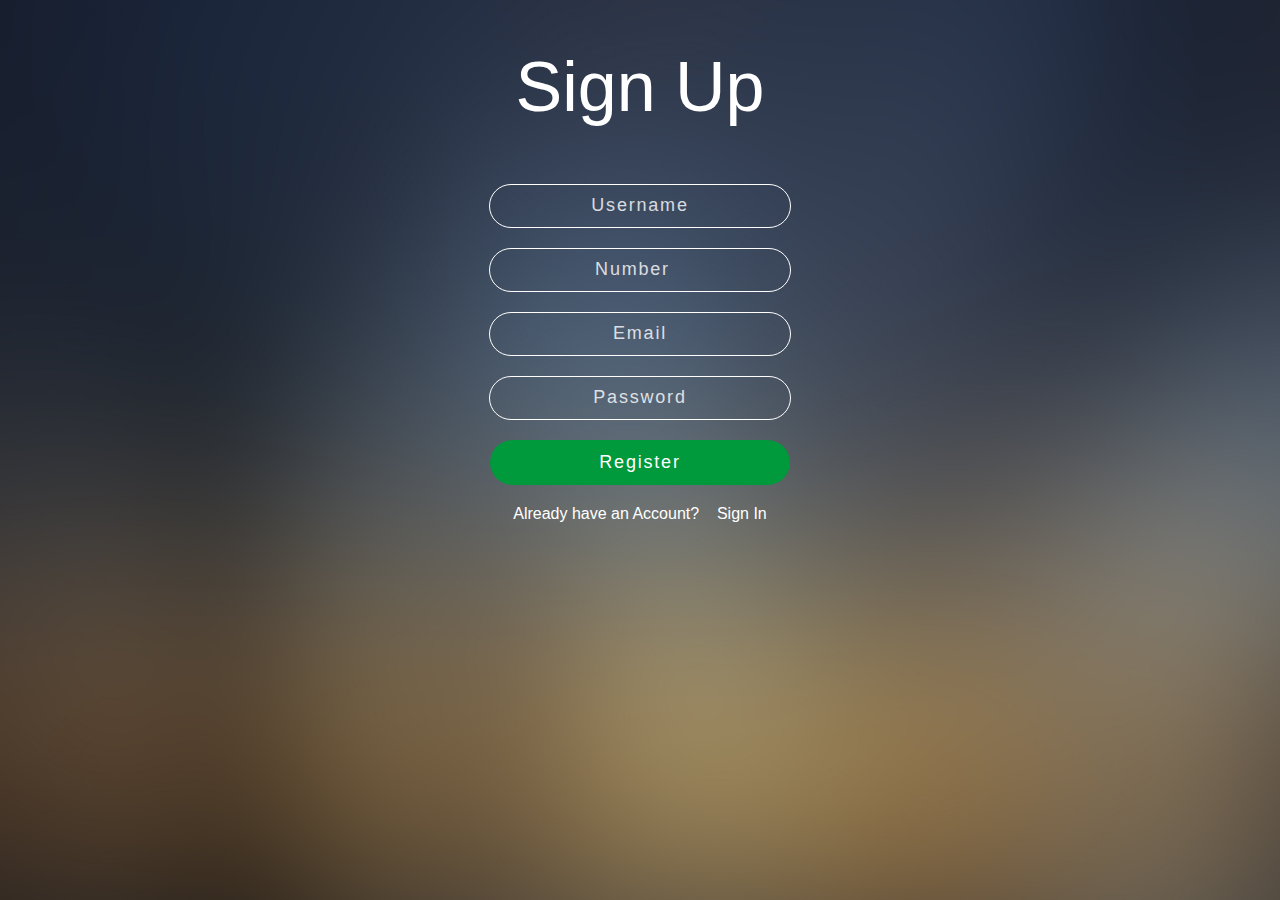
<file: signUp.html>
<!DOCTYPE html>
<html lang="en">
<head>
    <meta charset="UTF-8">
    <meta name="viewport" content="width=device-width, initial-scale=1.0">
    <meta http-equiv="X-UA-Compatible" content="ie=edge">
    <title>SignUp</title>
    <link rel="stylesheet" href="https://maxcdn.bootstrapcdn.com/font-awesome/4.7.0/css/font-awesome.min.css">
    <!-- <link rel="stylesheet" href="https://use.fontawesome.com/releases/v5.0.10/css/all.css" integrity="sha384-+d0P83n9kaQMCwj8F4RJB66tzIwOKmrdb46+porD/OvrJ+37WqIM7UoBtwHO6Nlg" crossorigin="anonymous"> -->
    <link rel="shortcut icon" href="icons/favicon.ico" type="image/x-icon">
    <link rel="manifest" href="manifest.json">
    <link rel="stylesheet" href="css/regstyle.css">

</head>
<body>

    <div>
        <h1>Sign Up</h1>
        
            <input type="text" placeholder="Username" id="name"><br>
            <input type="number" placeholder="Number" id="number" maxlength="11"><br>
            <input type="email" placeholder="Email" id="email"><br>
            <input type="Password" placeholder="Password" id="word"><br>
            <button onClick="submit()"><i class="fa fa-send"></i> Register</button>
        <a href="#">Already have an Account? &nbsp; &nbsp; </a><a href="index.html"><i class="fa fa-sign-in"></i> Sign In</a>
    </div>

</body>
<script src="https://www.gstatic.com/firebasejs/5.0.2/firebase.js"></script>
<script src="js/signUp.js"></script>
</html>
</file>
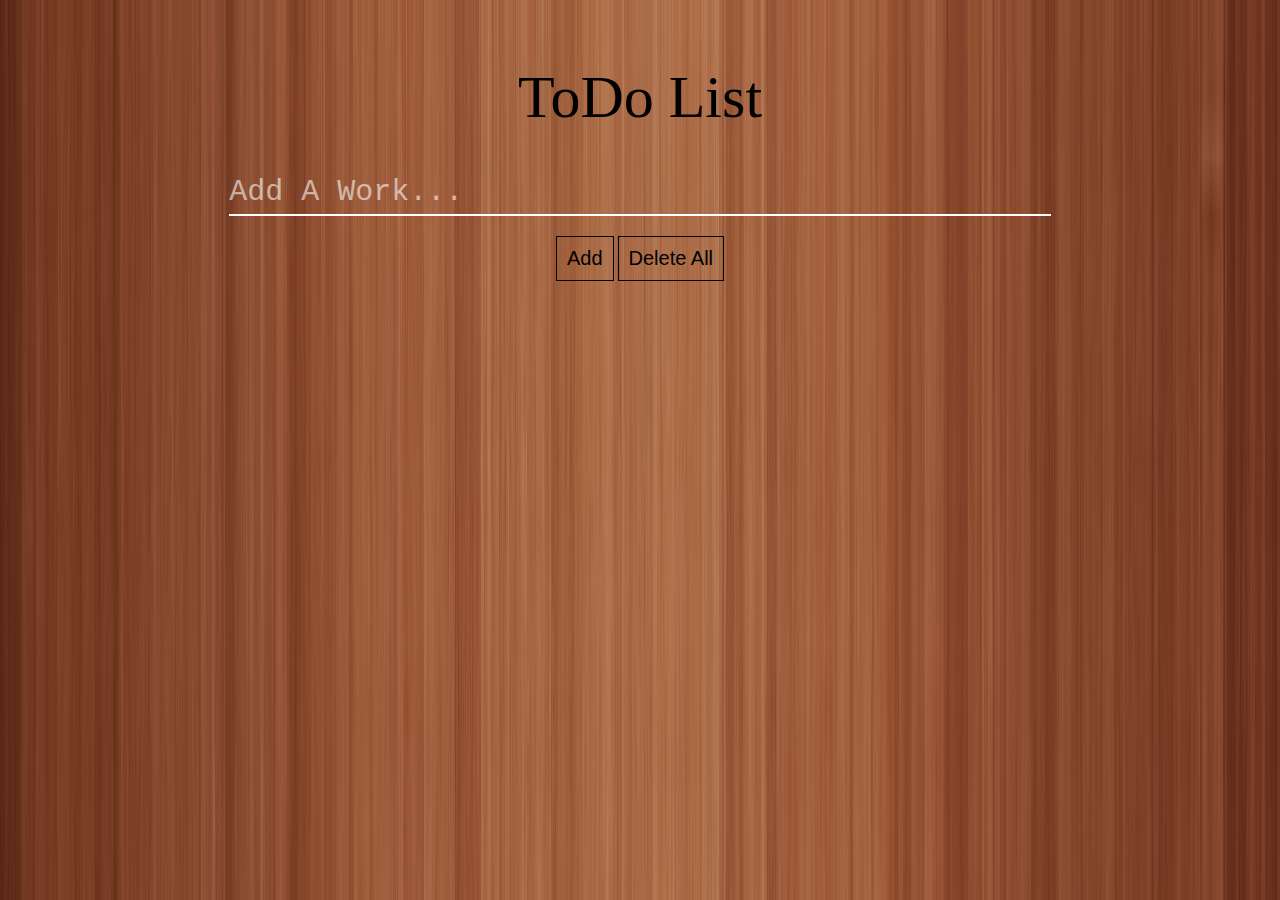
<file: ToDo.html>
<!DOCTYPE html>
<html lang="en">
<head>
    <meta charset="UTF-8">
    <meta name="viewport" content="width=device-width, initial-scale=1.0">
    <meta http-equiv="X-UA-Compatible" content="ie=edge">
    <link rel="stylesheet" href="https://maxcdn.bootstrapcdn.com/bootstrap/3.3.7/css/bootstrap.min.css" integrity="sha384-BVYiiSIFeK1dGmJRAkycuHAHRg32OmUcww7on3RYdg4Va+PmSTsz/K68vbdEjh4u"
        crossorigin="anonymous">
    <link rel="stylesheet" href="https://maxcdn.bootstrapcdn.com/font-awesome/4.7.0/css/font-awesome.min.css">
    <link rel="stylesheet" href="https://maxcdn.bootstrapcdn.com/bootstrap/4.0.0/css/bootstrap.min.css">
    <link rel="shortcut icon" href="icons/favicon.ico" type="image/x-icon">
    <link rel="manifest" href="manifest.json">
    <link rel="stylesheet" href="css/style.css">
    <title>ToDo Application</title>
</head>
<body>
    <center>
        <div>
                <button title="Sign Out?" class="logoutbtn" onClick="logOut()"><i class="fa fa-sign-out"></i></button>
                 <p>ToDo List <i class="fa fa-clipboard"></i></p>
                
                <input type="text" id="work" placeholder="Add a work..."><br>
                <button  id="addbutton" class="addbtn"><i class="fa fa-plus"></i> Add</button>
                <button id="delallbutton" class="delallbtn"><i class="fa fa-trash"></i> Delete All</button>
                <div class="tasks">
                
                    <ol id="list">
                
                    </ol>

                </div>
        </div>
                
    </center>
    
</body>
<script src="https://www.gstatic.com/firebasejs/5.0.2/firebase.js"></script>
<script src="js/app.js"></script>
</html>
</file>
<file: css/regstyle.css>
body{
 
    font-family: 'Trebuchet MS', 'Lucida Sans Unicode', 'Lucida Grande', 'Lucida Sans', Arial, sans-serif;
    color: white;
    background: url("../images/reg.jpg") ;
    /* -webkit-background-size:cover;
    -moz-background-size:cover;
    -o-background-size:cover;
    background-size: cover;    */
    /* background-repeat: no-repeat; */
    background-size: 100% 300%;
    /* background-attachment: fixed; */
    padding: 0px;
    margin: 0px;
    text-align: center;  
}
 
div{
    /* background-color:rgba(68, 68, 255, 0.192);  */
    margin: 0 auto;
    /* margin-top:100px;  */
    padding: 0px;
    width: 100%;
    max-width:400px;
 
}

/* div:hover{
    transition: 0.4s;
    box-shadow:0px 0px 2px 2px rgba(0, 0, 0, 0.562);
} */

h1{
    font-weight: lighter;
    font-size: 70px;
    /* margin-bottom: 0px; */
}

p{
    margin-top: -30px;
    margin-bottom: 25%;
}

input{
    color: white;
    background: none;
    height: 22px;
    width: 70%;
    padding: 10px 10px ;
    margin: 10px;
    /* border: none; */
    outline: none;
    font-size: 18px;
    border: 1px solid rgb(255, 255, 255);
    border-radius: 40px;
    letter-spacing: 0.1em;
    text-align: center;
}

button{
    background-color: rgb(0, 153, 59);
    height: 45px;
    width: 75%;
    padding: 10px 10px ;
    margin: 10px;
    margin-bottom: 20px;
    color: white;
    outline: none;
    font-size: 18px;
    border: none;
    border-radius: 40px;
    letter-spacing: 0.1em;
    text-align: center;
}

button:hover{
    background-color: rgb(0, 133, 51);;
}

#signin{

    background-color: rgb(0, 45, 245);
}

#signin:hover{
    background-color: rgb(0, 31, 170);
}

::-webkit-input-placeholder{
    font-family: 'Trebuchet MS', 'Lucida Sans Unicode', 'Lucida Grande', 'Lucida Sans', Arial, sans-serif;
    font-size: 18px;
    opacity: 0.8;
    text-align: center;
    color: white;
}

a {
    display: inline-block;
    text-decoration: none;
    color: white;
    
}

#def{
    margin: 0% 10%;
}
</file>
<file: css/style.css>
body{
    font-family: 'Times New Roman', Times, serif;
    color: black;
    background: url('../images/back3.jpg')  ;
    /* -webkit-background-size:cover;
    -moz-background-size:cover;
    -o-background-size:cover;
    background-size: cover; */
    /* background-repeat: repeat-y; */
    /* background-attachment: fixed; */
    background-size: 100% 1000%;
    text-align: center;
}

 
.logoutbtn{

    color: black;
    font-size: 40px;
    padding: 0px;
    background: none;
    outline: none;
    border: none;
    /* border: 1px solid black; */
    margin-top: -3%;
    margin-left: 3%;
    float: left; 
}

/* .logoutbtn:hover{
    transition: 0.5s;
    font-size: 40px;
} */

@media (max-width:768px) { .logoutbtn { 
    font-size: 33px;
}
}

@media (max-width:500px) { .logoutbtn { 
    font-size: 27px;
 }
}

p{
     
    width: 60%;
    font-size: 60px;
    padding: 0px;
    /* margin:50px 0px 30px 0px; */
    margin:5% 0% 3% 0%;
}
@media (max-width:768px) { p { 
    font-size: 50px;
}
}

@media (max-width:500px) { p { 
    font-size: 35px;
}
}

input{
    color: white;
    font-family: Courier New, Courier, monospace;
    font-size: 30px;
    text-transform: capitalize;
    width: 65%;
    margin: 0px;
    margin-bottom: 20px;
    padding: 5px 0px;
    background: none;
    border: none;
    outline: none;
    border-bottom: 2px solid white;
}

@media (max-width:768px){input{
    width:80%;
    font-size: 25px;
}
}

@media (max-width:500px) {input{
    width:90%;
    font-size: 20px;
}
}

::-webkit-input-placeholder{
    color :rgba(255, 255, 255, 0.582);   
    font-family: Courier New, Courier, monospace;
}

.addbtn , .delallbtn{
    color: black;
    font-size: 20px;
    padding: 10px;
    margin-bottom: 7%;
    background: none;
    outline: none;
    border: 1px solid black;
}

@media (max-width:500px){.addbtn , .delallbtn{
     
    font-size: 15px;
    padding: 8px;
 }
}

div .tasks{
    width: 65%;
    margin: 0px auto;
}

@media (max-width:768px){div .tasks{
    width:80%; 
 }
}

@media (max-width:500px){div .tasks{
    width:90%;
 }
}

div ol li{
    text-align: left;
    color: white;
    font-size: 25px;
    font-family: Courier New, Courier, monospace;
    text-transform: capitalize;
    padding: 10px 0px;
    border-bottom: 1px solid white;
    /* padding-right: 10px; */
}

@media (max-width:768px){div ol li{
     
    font-size: 22px;
 }
}

@media (max-width:500px){div ol li{
     
    font-size: 17px;
    padding: 7px 0px;
 }
}

.addbtn:hover , .delallbtn:hover{
    opacity: 0.9;
    background:rgba(0, 0, 0, 0.096);
    transition: 0.7s;
}

.trashbutton{
    background: none;
    outline: none;
    border: none;
    float: right; 
    /* margin-left: 10px; */
}
/* .editbutton{
    background: none;
    outline: none;
    border: none;
    float: right;   
} */
</file>
